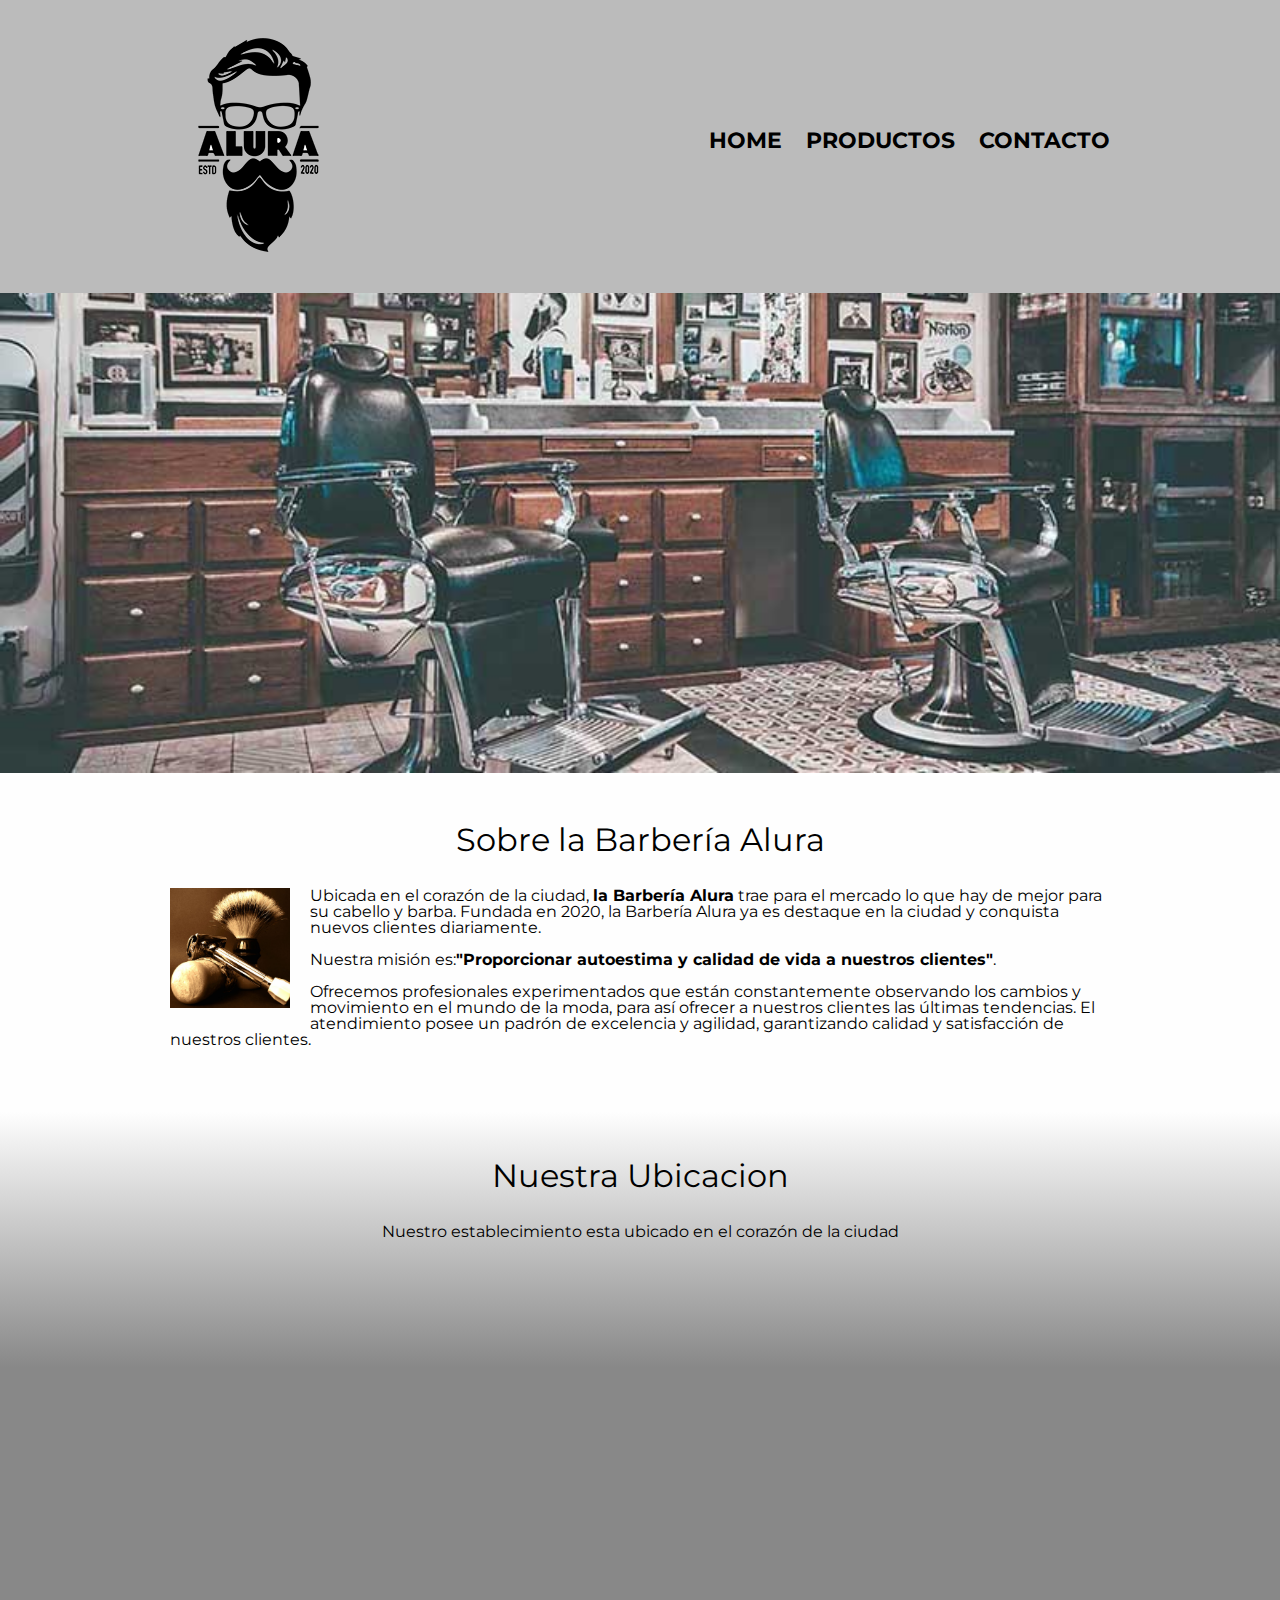
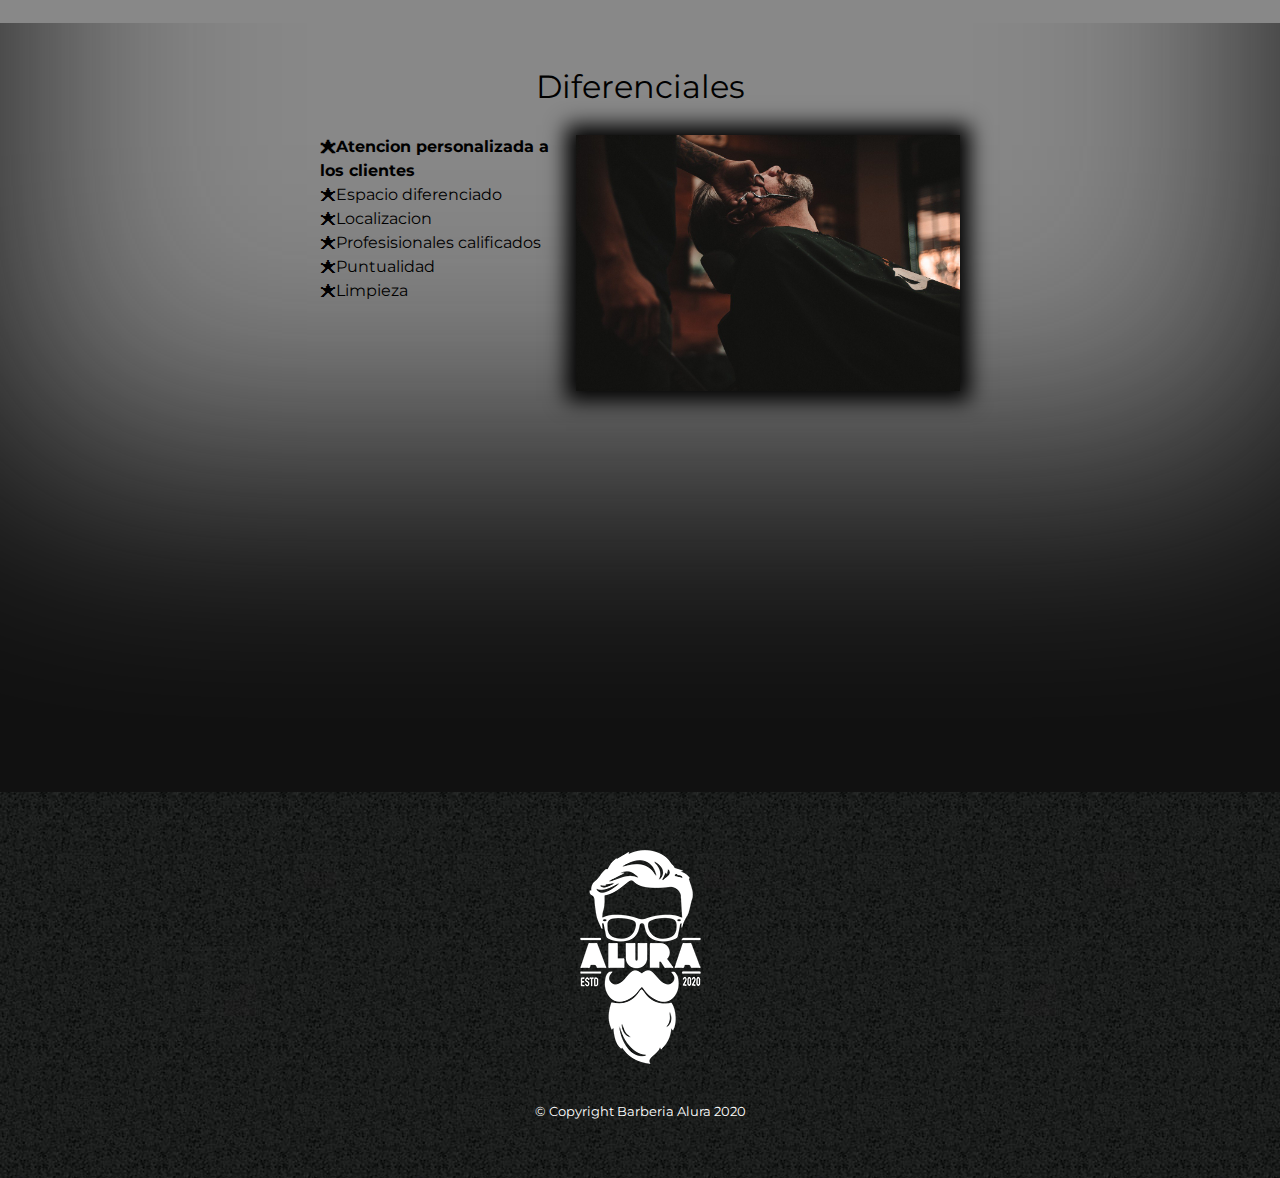
<file: index.html>
<!DOCTYPE html>
<html lang="en-es">
  <head>
    <meta charset="UTF-8" />
    <meta http-equiv="X-UA-Compatible" content="IE=edge" />
    <meta name="viewport" content="width=device-width, initial-scale=1.0" />
    <title>Barberia Alura</title>
    <link rel="stylesheet" href="reset.css" />
    <!--este archivo reset.css espara quitar los valores predeterminados que nos da el navegador-->
    <link rel="stylesheet" href="style.css" />

    <!--aqui agregamos estas fuetes para utilizarlas en el css-->
    <link rel="preconnect" href="https://fonts.googleapis.com">
    <link rel="preconnect" href="https://fonts.gstatic.com" crossorigin>
    <link href="https://fonts.googleapis.com/css2?family=Montserrat:wght@300&display=swap" rel="stylesheet">

  </head>
  <body>
    <header>
      <div class="caja">
        <h1><img src="imagenes/logo.png" alt="Imagen logo de productos" /></h1>
        <nav>
          <ul class="navegacion">
            <li><a href="/index.html">Home</a></li>
            <li><a href="/productos.html">Productos</a></li>
            <li><a href="/contacto.html">Contacto</a></li>
          </ul>
        </nav>
      </div>
    </header>

    <img class="banner" src="/banner.jpg" alt="Imagen de la barberia" />

    <main>
      <section class="principal">

           <h2 class="titulo-principal">Sobre la Barbería Alura</h2>

           <img class="utensilios" src="/utensilios[1].jpg" alt="herramientas de un barbero trabajar">

           <p>Ubicada en el corazón de la ciudad, <b>la Barbería Alura</b> trae para
           el mercado lo que hay de mejor para su cabello y barba. Fundada en
           2020, la Barbería Alura ya es destaque en la ciudad y conquista nuevos
           clientes diariamente.</p>

           <p class="em">Nuestra misión es:<b><em>"Proporcionar autoestima y calidad de vida a nuestros clientes"</em></b>.</p>

           <p>Ofrecemos profesionales experimentados que están constantemente
           observando los cambios y movimiento en el mundo de la moda, para así
           ofrecer a nuestros clientes las últimas tendencias. El atendimiento
           posee un padrón de excelencia y agilidad, garantizando calidad y
           satisfacción de nuestros clientes.</p>
      </section>

      <section class="mapa">

        <h3 class="titulo-principal">Nuestra Ubicacion</h3>

        <p>Nuestro establecimiento esta ubicado en el corazón de la ciudad</p>


        <div class="mapa-contenido">     
             <iframe src="https://www.google.com/maps/embed?pb=!1m18!1m12!1m3!1d14625.643736084345!2d-46.639606053475184!3d-23.589590976628465!2m3!1f0!2f0!3f0!3m2!1i1024!2i768!4f13.1!3m3!1m2!1s0x94ce5a2b2ed7f3a1%3A0xab35da2f5ca62674!2sCaelum%20-%20Education%20and%20Innovation!5e0!3m2!1ses-419!2sdo!4v1661795938312!5m2!1ses-419!2sdo" width="100%" height="300" style="border:0;" allowfullscreen="" loading="lazy" referrerpolicy="no-referrer-when-downgrade"></iframe>
        </div>

        

      </section>

      <section class="diferenciales">

            <h3 class="titulo-principal">Diferenciales</h3>

            <div class="contenido-diferenciales">

              <ul class="lista-diferenciales">
                   <li class="items">Atencion personalizada a los clientes</li>
                   <li class="items">Espacio diferenciado</li>
                   <li class="items">Localizacion</li>
                   <li class="items">Profesisionales calificados</li>
                   <li class="items">Puntualidad </li>
                   <li class="items">Limpieza</li>
              </ul><img class="imagen-diferenciales"src="/diferenciales.jpg" alt="Imagen diferenciales"/>

            </div>
            
                  <div class="video">
                    <iframe width="100%" height="315" src="https://www.youtube.com/embed/wcVVXUV0YUY" title="YouTube video player" frameborder="0" allow="accelerometer; autoplay; clipboard-write; encrypted-media; gyroscope; picture-in-picture" allowfullscreen></iframe>
                  </div>
      </section>


    </main>



    <footer>
      <img src="/imagenes/logo-blanco.png" alt="" />
      <p class="copyright">&copy Copyright Barberia Alura 2020</p>
    </footer>
  </body>
</html>
</file>
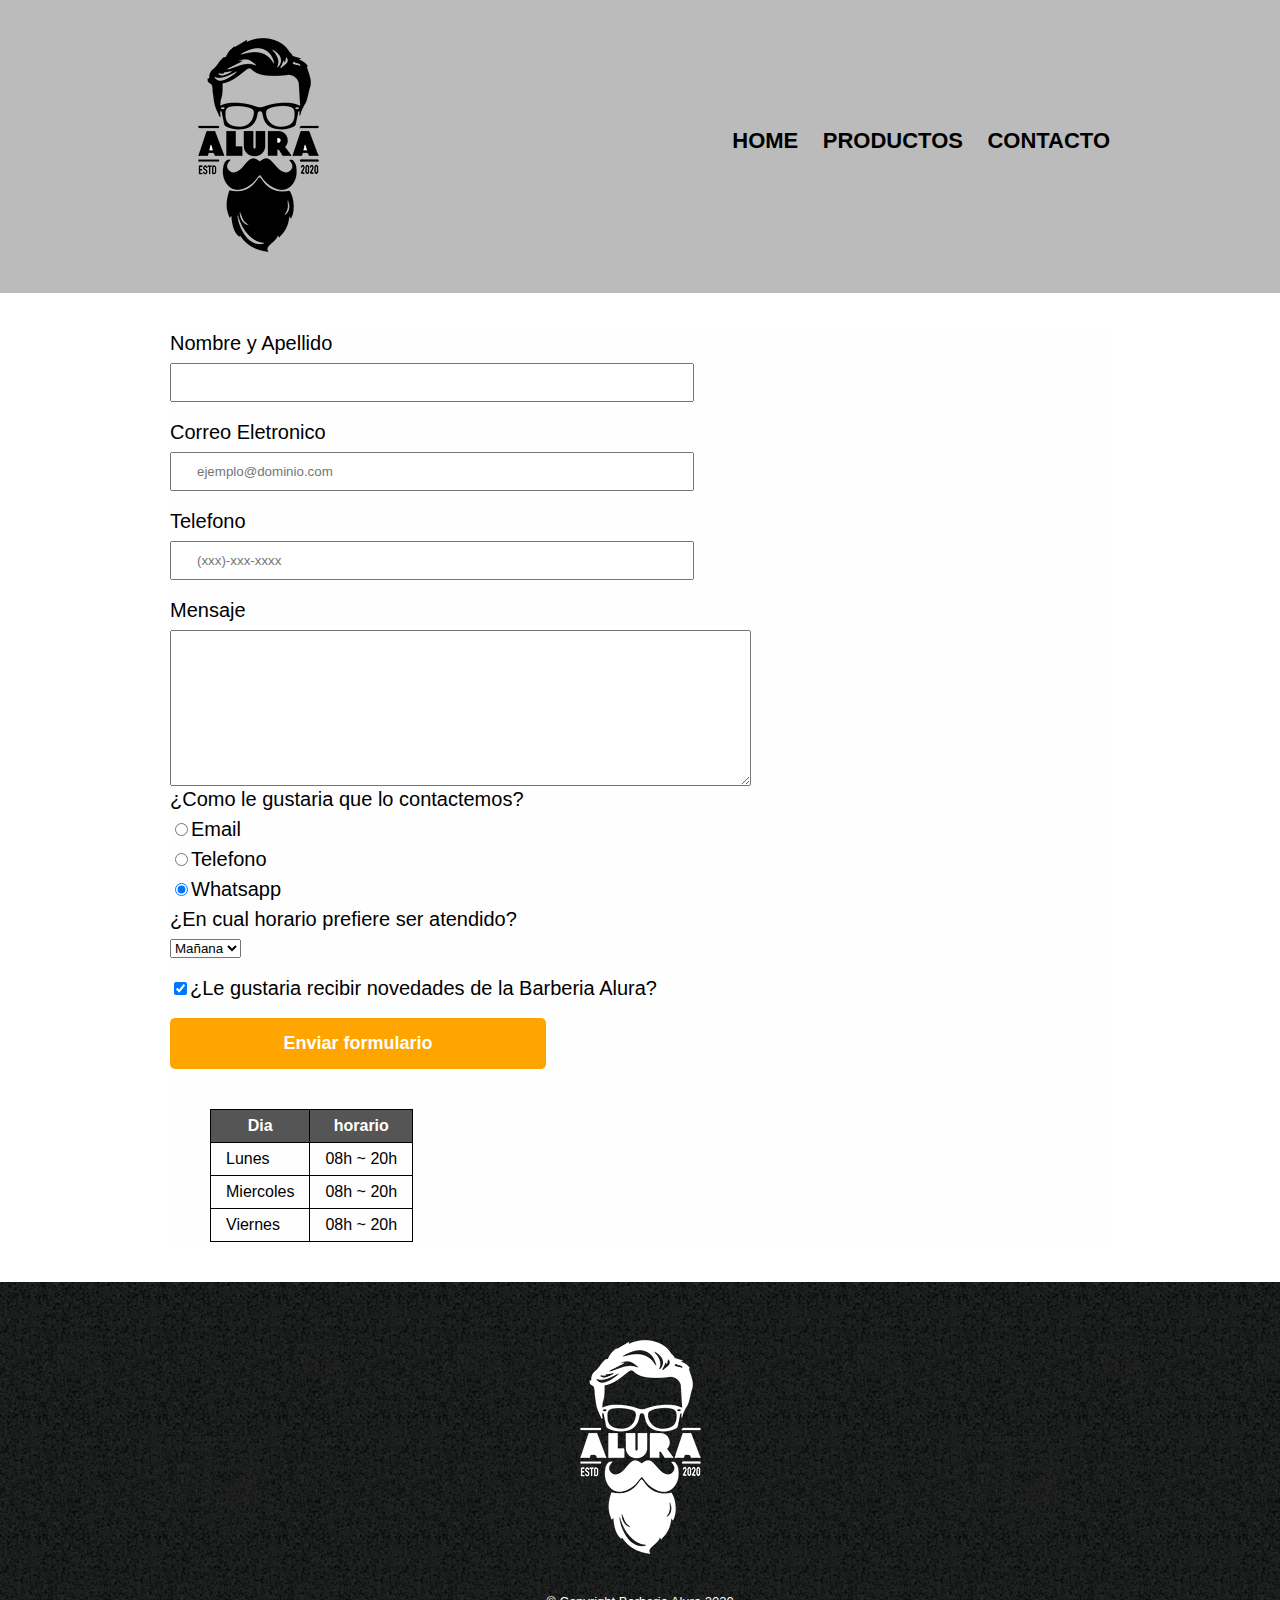
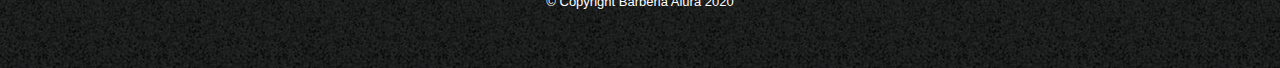
<file: contacto.html>
<!DOCTYPE html>
<html lang="en">
<head>
    <meta charset="UTF-8">
    <meta http-equiv="X-UA-Compatible" content="IE=edge">
    <meta name="viewport" content="width=device-width, initial-scale=1.0">
    <title>Contacto - Barberia Alura</title>
    <link rel="stylesheet" href="reset.css">

    <link rel="stylesheet" href="style.css">
</head>
<body>

    <header>

        <div class="caja">
            <h1><img src="imagenes/logo.png" alt="Imagen logo de productos"></h1>
            <nav>
                <ul class="navegacion">
                    <li><a href="/index.html">Home</a></li>
                    <li><a href="/productos.html">Productos</a></li>
                    <li><a href="/contacto.html">Contacto</a></li>
                </ul>
            </nav>
        </div>
    </header>

    <main id="mainContacto">
        <form action="">
            <label class="formulario" for="nombreapellido">Nombre y Apellido</label>
            <input type="text" id="nombreapellido" class="input-padron" required>

            <label class="formulario" for="correoelectronico">Correo Eletronico</label>
            <input type="email" id="correoelectronico" class="input-padron" required placeholder="ejemplo@dominio.com">

            <label class="formulario" for="telefono">Telefono</label>
            <input type="tel" id="telefono" class="input-padron" required placeholder="(xxx)-xxx-xxxx">

            <label class="formulario" for="mensaje">Mensaje</label>
            <textarea id="mensaje" cols="70" rows="10"></textarea required>

            <fieldset>
            
                <legend class="contactos">¿Como le gustaria que lo contactemos?</legend>

                <label for="radio-email"><input type="radio" name="contacto" id="radio-email" value="email">Email</label>
                
            
                <label for="radio-telefono"><input type="radio" name="contacto" id="radio-telefono" value="telefono">Telefono</label>
                

                <label for="radio-whatsapp" ><input type="radio" name="contacto" id="radio-whatsapp" checked value="whatsapp">Whatsapp</label>
                

            </fieldset>

            <fieldset>
                <legend class="contactos">¿En cual horario prefiere ser atendido?</legend>
                <select class="selector-option">
                    <option>Mañana</option>
                    <option>Tarde</option>
                    <option>Noche</option>

                </select>

            </fieldset>

            <label class="checkbox"><input checked type="checkbox">¿Le gustaria recibir novedades de la Barberia Alura?</label>

            <input type="submit" value="Enviar formulario" class="enviar">
        </form>

        <table class="tabla-horario">

            <thead>
                <!--esto es el cuerpo de nuestra tabla.. se define con (thead)-->
                <tr>
                    <th>Dia</th>
                    <th>horario</th>
                </tr>
            </thead>
            <tbody>
                <!--Esto es el cuerpo de la tabla.. se define (tbody)-->
                <tr>
                    <td>Lunes</td>
                    <td>08h ~ 20h</td>
                </tr>
                <tr>
                    <td>Miercoles</td>
                    <td>08h ~ 20h</td>
                </tr>
                <tr>
                    <td>Viernes</td>
                    <td>08h ~ 20h</td>
                </tr>
            </tbody>


        </table>


    </main>

    <footer>
        <img src="/imagenes/logo-blanco.png" alt="fondo del footer">
        <p class="copyright">&copy Copyright Barberia Alura 2020</p>
    </footer>


    
</body>
</html>
</file>
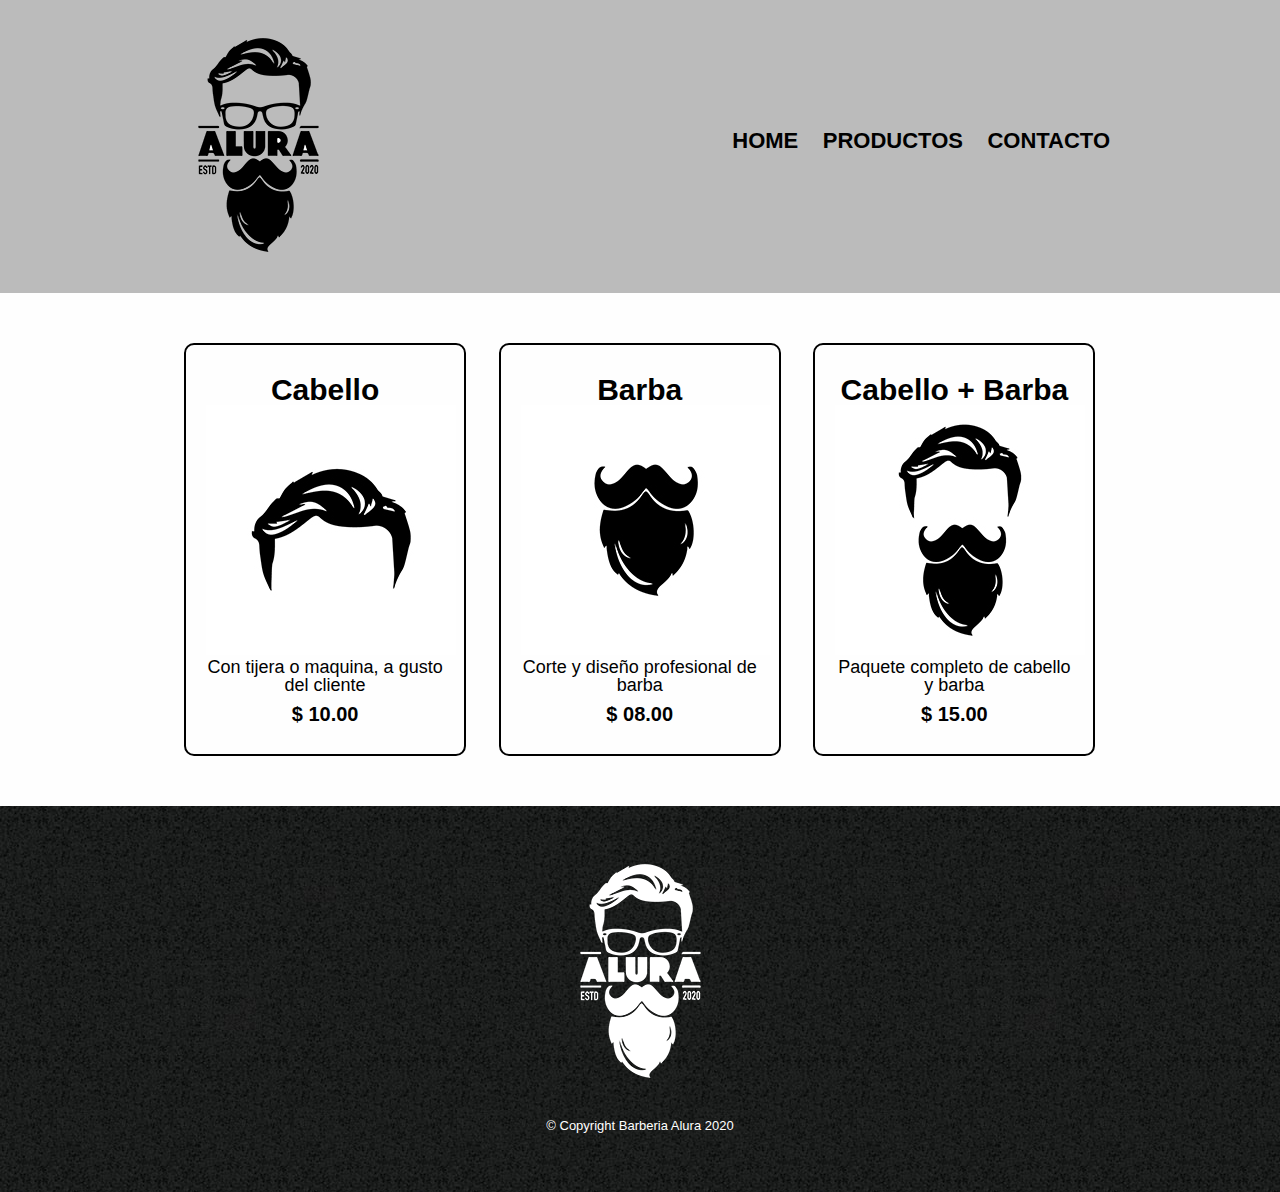
<file: productos.html>
<!DOCTYPE html>
<html lang="en">
<head>
    <meta charset="UTF-8">
    <meta http-equiv="X-UA-Compatible" content="IE=edge">
    <meta name="viewport" content="width=device-width, initial-scale=1.0">
    <title>Productos - Barberia Alura</title>
    <link rel="stylesheet" href="reset.css">

    <link rel="stylesheet" href="style.css">
</head>
<body>

    <header>

        <div class="caja">
            <h1><img src="imagenes/logo.png" alt="Imagen logo de productos"></h1>
            <nav>
                <ul class="navegacion">
                    <li><a href="/index.html">Home</a></li>
                    <li><a href="/productos.html">Productos</a></li>
                    <li><a href="/contacto.html">Contacto</a></li>
                </ul>
            </nav>
        </div>
    </header>

    <main>
        <ul class="productos">
            <li>
                <h2>Cabello</h2>
                <img  class="img-producto" src="/imagenes/cabello.jpg" alt="">
                <p class="descripcion">Con tijera o maquina, a gusto del cliente</p>
                <p class="precio"><b>$ 10.00</b></p>
            </li>
            <li>
                <h2>Barba</h2>
                <img class="img-producto" src="/imagenes/barba.jpg" alt="">
                <p class="descripcion">Corte y diseño profesional de barba</p>
                <p class="precio"><b>$ 08.00</b></p>
            </li>
            <li>
                <h2>Cabello + Barba</h2>
                <img class="img-producto" src="/imagenes/cabello+barba.jpg" alt="">
                <p class="descripcion">Paquete completo de cabello y barba</p>
                <p class="precio"><b>$ 15.00</b></p>
            </li>
        </ul>
    </main>

    <footer>
        <img src="/imagenes/logo-blanco.png" alt="">
        <p class="copyright">&copy Copyright Barberia Alura 2020</p>
    </footer>


    
</body>
</html>
</file>
<file: style.css>
body{
    font-family: 'Montserrat', sans-serif;
}


header{
    background-color:#BBBBBB ;
    padding: 20px 0;
}

.caja{
    width: 940px;
    position: relative;
    margin: 0 auto;
}

nav{
    position: absolute;
    top: 110px;
    right: 0;
    
}

nav li{
    display: inline;
    margin: 0 0 0 20px;
    
}

nav a{
    text-transform: uppercase;
    color: black;
    font-weight: bold;
    font-size: 22px;
    text-decoration: none;
}

nav a:hover{
    color: #c78c19;
    text-decoration: underline;
}

.productos{
    width: 940px;
    margin: 0 auto;
    padding: 50px;
    
}

.productos li{
    display: inline-block;
    text-align: center;
    width: 30%;
    vertical-align: top;
    margin: 0 1.5%;
    padding: 30px 20px;
    box-sizing: border-box;
    border: 2px solid black;
    border-radius: 10px;
}

.productos li:hover{
    border-color: #c78c19;
}

.productos li:active{
    border-color: #088c19;
}

.productos h2{
    font-size: 30px;
    font-weight: bold;
}

.productos li:hover h2{
    font-size: 33px;
}

.descripcion{
    font-size: 18px;
}

.precio{
    font-size: 20px;
    font-weight: bold;
    margin-top: 10px;
}

footer{
    text-align: center;
    background: url(/imagenes/bg.jpg);
    padding: 40px;
}

.copyright{
    color: white;
    font-size: 13px;
    margin: 20px;
}



#mainContacto{
    width: 940px;
    margin: 0 auto;
   
}

form{
    margin: 40px 0;
}

form label, form legend{
    display: block;
    font-size: 20px;
    margin: 0 0  10px;
}

.input-padron{
    display: block;
    margin: 0 0 20px;
    padding: 10px 25px;
    width: 50%;
}

.checkbox{
    margin: 20px 0;
}

.enviar{
    width: 40%;
    padding: 15px;
    font-size: 18px;
    font-weight: bold;
    color: white;
    background: orange;
    border: none;
    border-radius: 5px;
    transition: 1s all;
    cursor: pointer;
}

.enviar:hover{
    background: #088c19;
    transform:scale(1.2);
}


table{
    margin: 40px 40px;
}

thead{
    background: #555555;
    color: white;
    font-weight: bold;
}

td,th{
    border: 1px solid black;
    padding: 8px 15px;
}

/*CSS para nuestro home*/


.banner{
    width: 100%;
}

main{
    margin: 60px;
    margin: 0 auto;
    background: #FEFEFE;
    
}

.principal{
    padding: 3em 0;
    width: 940px;
    margin: 0 auto;
    background: #FEFEFE;
}


.titulo-principal{
    text-align: center;
    font-size: 2em;
    margin: 0 0 1em;
    clear: left;
}



.principal p {
    margin: 0 0 1em;
}

.utensilios{
    width: 120px;
    float: left;
    margin: 0 20px 20px 0;
}

.principal b{
    font-weight: bold;
}

.em{
    font-weight: italic;
}

.mapa{
    padding: 3em 0 ;
    background: linear-gradient(#FEFEFE, #888888, #888888  );
}

.mapa p{
    margin: 0 0 2em;
    text-align: center;
}

.mapa-contenido{
    width: 940px;
    margin: 0 auto;
}

.diferenciales{
    padding: 3em 0;
    background: #888888;
    box-shadow: inset 0px -340px 800px rgb(17, 17, 17);
}

.imagenDiferenciales{
    width: 60%;
}

.contenido-diferenciales{
    width: 640px;
    margin: 0 auto;

}

.lista-diferenciales{
    width: 40%;
    display: inline-block;
    vertical-align: top;
}

.items{
    line-height: 1.5;
}

.items:before{
    content:"🟊";
}

.items:nth-child(1){
    font-weight: bold;
}


.imagen-diferenciales{
    width: 60%;
    box-shadow: 0 0 20px 10px;
}

.imagen-diferenciales:hover{
    box-shadow: 0 0 30px 20px;
    opacity: 80%;
    transition: 400ms;
}

.video{
    width: 560px;
    margin: 1em auto;
}



/*Ajuste para del HOME para dispositivos celulares o tablet*/


@media screen and (max-width:480px){
    .caja h1{
        text-align: center;
    }

    nav{
        position: static;
    }

    .caja,.principal,.mapa-contenido,.contenido-diferenciales,.video{
        width: auto;
    }


    .copyright{
        margin:0 0 100px;
    }


    .lista-diferenciales,.imagen-diferenciales{
        width: 100%;
    }

/* Ajuste para del (Productos) para dispositivos celulares o tablet*/

    .productos li{
        width: 25%;
        display: block;
        margin: 0 0 20px;
    }

    .img-producto{
        width: 100%;
    }


/* Ajuste para del (Contacto) para dispositivos celulares o tablet*/

    .input-padron,#mensaje{
        width: 280px;
        margin: 0 0 5px 10px;
    }


    .formulario,#radio-email,#radio-telefono,#radio-whatsapp,
    .selector-option,.contactos,.checkbox{
        margin-left: 10px;
    }


    .contactos,.checkbox{
        font-size: 13px;
    }

    .enviar{
        width: 280px;
        margin-left: 50px;
    }


    .tabla-horario{
        margin-left: 80px;
    }




}
</file>
